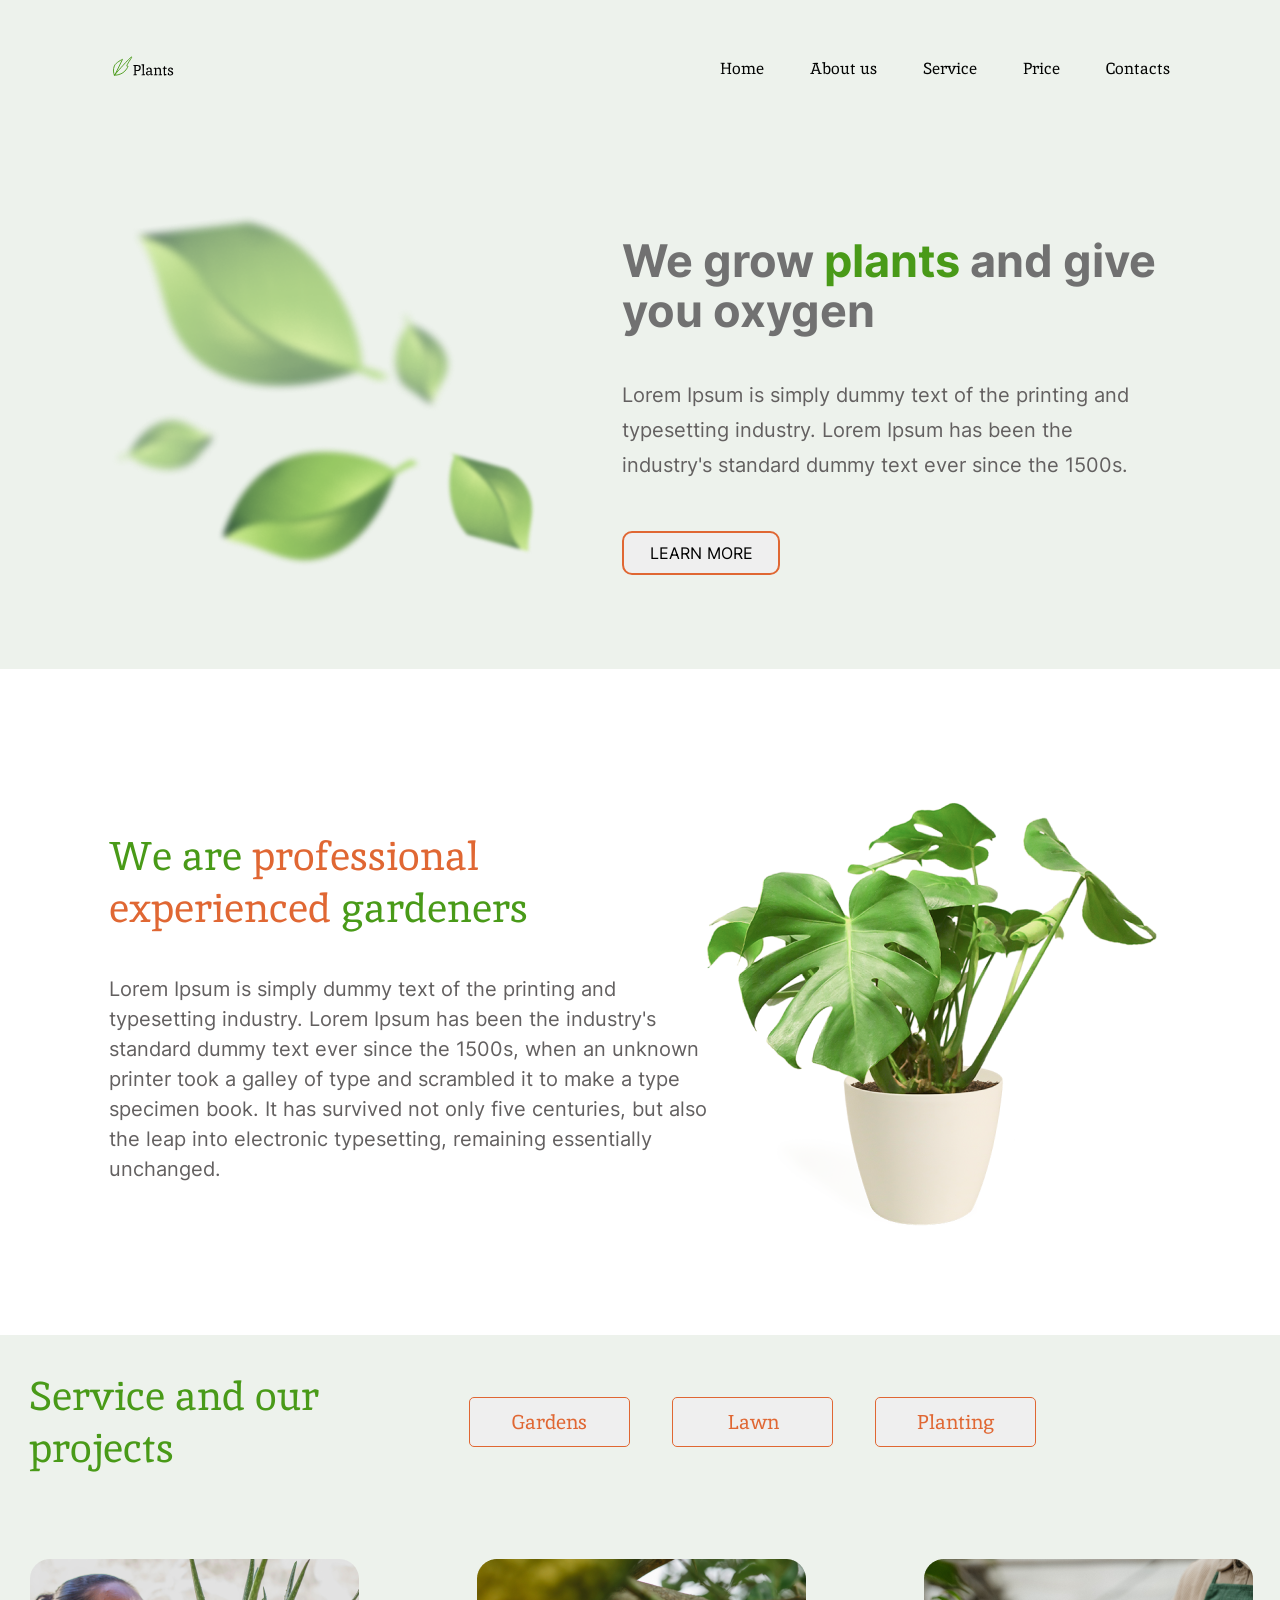
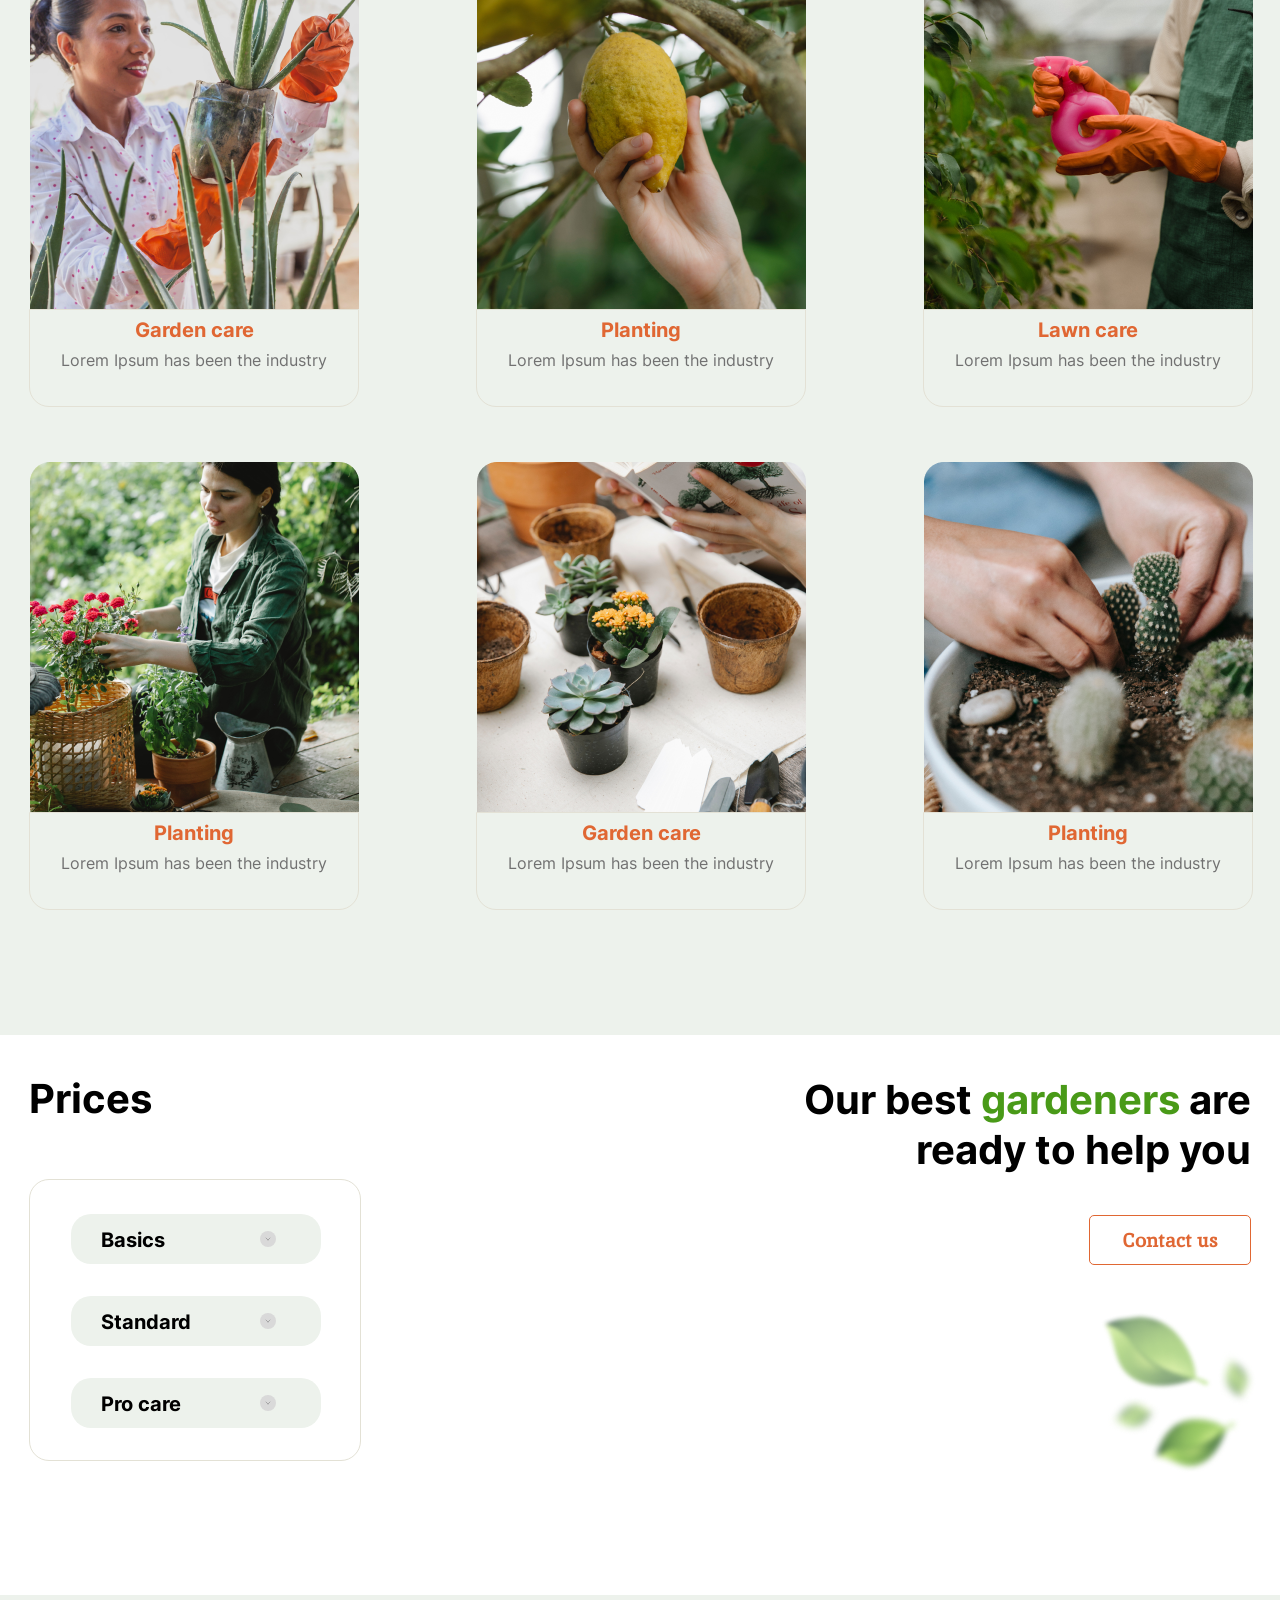
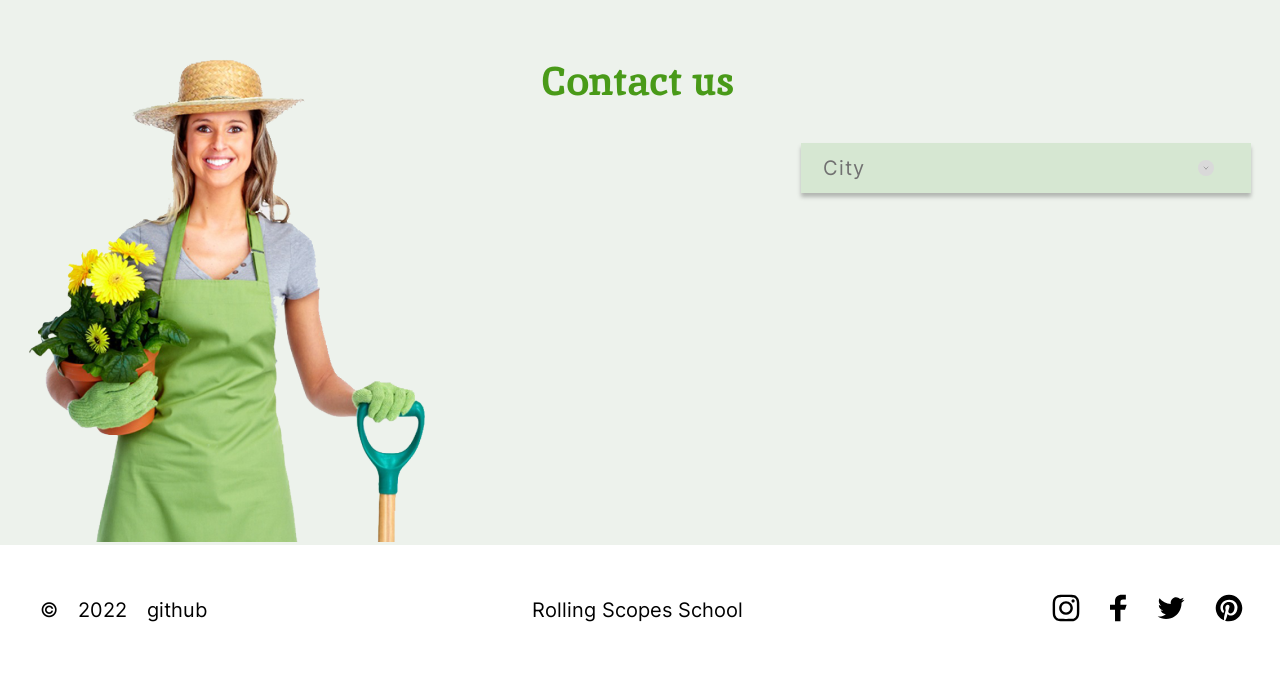
<file: plants/index.html>
<!DOCTYPE html>
<html lang="en">
<head>
    <meta charset="UTF-8">
    <meta http-equiv="X-UA-Compatible" content="IE=edge">
    <meta name="viewport" content="device-width, initial-scale=1.0">
    <title>Plants</title>
    <link rel="stylesheet" href="style.css">
    <link rel="shortcut icon" href="./assets/img/favicon.ico" type="image/x-icon">
</head>
<body>
<header class="header">
    <div class="wrapper">
        <div class="header-wrapper">
            <div class="header-logo">
                <a href="/" class="header-logo-link">
                    <img src="./assets/img/logo.svg" alt="Plants" class="header-logo-pic">
                </a>
                </div>
                <nav class="header-nav">
                    <ul class="nav-list">
                    <li class="nav-item">
                        <a href="#home" class="nav-link">Home</a>
                    </li>
                    <li class="nav-item">
                        <a href="#about" class="nav-link">About us</a>
                    </li>
                    <li class="nav-item">
                        <a href="#service" class="nav-link">Service</a>
                    </li>
                    <li class="nav-item">
                        <a href="#price" class="nav-link">Price</a>
                    </li>
                    <li class="nav-item">
                        <a href="#contacts" class="nav-link">Contacts</a>
                    </li>
                </ul>
            </nav>
        </div>
    </div>
</header>
<main class="main">
    <section class="welcome" id="home">
        <div class="wrapper">
            <div class="welcome-wrapper">
                <div class="welcome-text">
                    <h1 class="welcome-title">We grow <span class="colortext">plants</span> and give you oxygen</h1>
                    <p class="welcome-subtitle">Lorem Ipsum is simply dummy text of the printing and typesetting industry. Lorem Ipsum has been the industry's standard dummy text ever since the 1500s.</p>
                    <button class="welcome-button">Learn more</button>
                </div>
                <div class="welcome-logo">
                    <img src="./assets/img/leafs.png" alt="Leafs" class="welcome-leafs">
                </div>
            </div>
        </div>
    </section>
    <section class="about" id="about">
        <div class="wrapper">
            <div class="about-wrapper">
                <div class="about-text">
                    <h2 class="about-title"><span class="colortext">We are</span> professional experienced <span class="colortext">gardeners</span></h2>
                    <p class="about-subtitle">Lorem Ipsum is simply dummy text of the printing and typesetting industry. Lorem Ipsum has been the industry's standard dummy text ever since the 1500s, when an unknown printer took a galley of type and scrambled it to make a type specimen book. It has survived not only five centuries, but also the leap into electronic typesetting, remaining essentially unchanged. </p>
                </div>
                <div class="about-pic">
                    <img src="./assets/img/houseplant.png" alt="houseplant">
                </div>
            </div>
        </div>
    </section>
    <section class="service" id="service">
        <div class="wrapper">
            <div class="services-wrapper">
                <div class="service-text">
                    <h2 class="service-title">Service and our projects</h2>
                </div>
                <div class="services-btns">
                    <button class="service-button">Gardens</button>
                    <button class="service-button">Lawn</button>
                    <button class="service-button">Planting</button>
                </div>
            </div>
            <div class="cards-wrapper">
                <div class="service-card">
                    <div class="card-pic">
                        <img src="./assets/img/first.png" alt="Garden care">
                    </div>
                    <div class="card-text">
                        <h3 class="card-title">Garden care</h3>
                        <p class="card-desc">Lorem Ipsum has been the industry</p>
                    </div>
                </div>
                <div class="service-card">
                    <div class="card-pic">
                        <img src="./assets/img/second.png" alt="Planting">
                    </div>
                    <div class="card-text">
                        <h3 class="card-title">Planting</h3>
                        <p class="card-desc">Lorem Ipsum has been the industry</p>
                    </div>
                </div>
                <div class="service-card">
                    <div class="card-pic">
                        <img src="./assets/img/third.png" alt="Lawn care">
                    </div>
                    <div class="card-text">
                        <h3 class="card-title">Lawn care</h3>
                        <p class="card-desc">Lorem Ipsum has been the industry</p>
                    </div>
                </div>
                <div class="service-card">
                    <div class="card-pic">
                        <img src="./assets/img/fourth.png" alt="Planting">
                    </div>
                    <div class="card-text">
                        <h3 class="card-title">Planting</h3>
                        <p class="card-desc">Lorem Ipsum has been the industry</p>
                    </div>
                </div>
                <div class="service-card">
                    <div class="card-pic">
                        <img src="./assets/img/fifth.png" alt="Garden care">
                    </div>
                    <div class="card-text">
                        <h3 class="card-title">Garden care</h3>
                        <p class="card-desc">Lorem Ipsum has been the industry</p>
                    </div>
                </div>
                <div class="service-card">
                    <div class="card-pic">
                        <img src="./assets/img/sixth.png" alt="Planting">
                    </div>
                    <div class="card-text">
                        <h3 class="card-title">Planting</h3>
                        <p class="card-desc">Lorem Ipsum has been the industry</p>
                    </div>
                </div>
            </div>
        </div>
    </section>
    <section class="prices" id="price">
        <div class="wrapper">
            <div class="prices-wrapper">
                <div class="prices-options">
                    <div class="prices-text">
                        <h2 class="prices-text">Prices</h2>
                    </div>
                    <div class="praces-list">
                        <div class="praces-list-border">
                            <button class="prices-button">
                                <b class="button-text">Basics</b>
                                <img src="./assets/img/accordion.svg" alt="Ellipse" class="button-pic">
                            </button>
                            <button class="prices-button">
                                <b class="button-text">Standard</b>
                                <img src="./assets/img/accordion.svg" alt="Ellipse" class="button-pic">
                            </button>
                            <button class="prices-button">
                                <b class="button-text">Pro care</b>
                                <img src="./assets/img/accordion.svg" alt="Ellipse" class="button-pic">
                            </button>
                        </div>
                    </div>
                </div>
                <div class="prices-call-us">
                    <div class="call-us-title">
                        <p class="call-us-title">Our best <span class="colortextgreen">gardeners</span> are ready to help you</p>
                    </div>
                    <div class="call-us-btn">
                        <button class="call-us-botton">Contact us</button>
                    </div>
                    <div class="prices-pic">
                        <img src="./assets/img/leafs-prices.png" alt="Leafs">
                    </div>
                </div>
            </div>
        </div>
    </section>
    <section class="contacts" id="contacts">
        <div class="wrapper">
            <div class="contacts-wrapper">
                <div class="contact-women">
                    <img src="./assets/img/contact_woman.png" alt="contact-women" class="contact-women-pic">
                </div>
                <div class="contacts-title">
                    <h2 class="contacts-text">Contact us</h2>
                </div>
                <div class="contacts-button">
                    <button class="contacts-btn">
                        <b class="contacts-btn-text">City</b>
                        <img src="./assets/img/accordion.svg" alt="Ellipse" class="button-pic">
                    </button>
                </div>
            </div>
        </div>
    </section>
</main>
<footer class="footer">
    <div class="wrapper">
        <div class="footer-wrapper">
            <div class="footer-data">
                <p class="data-text">©</p>
                <p class="data-text">2022</p>
                <a href="https://github.com/HRn9" class="my-github"><p class="data-text">github</p></a>
            </div>
            <div class="footer-text">
                <a href="https://rs.school/js-stage0" class="rs"><p class="footer-text">Rolling Scopes School</p></a>
            </div>
            <div class="footer-list">
                <ul class="social-list">
                    <li class="social-item">
                        <a href="#!" class="social-link">
                            <img src="./assets/img/inst-ico.svg" alt="Instagram" class="social-pic">
                        </a>
                    </li>
                    <li class="social-item">
                        <a href="#!" class="social-link">
                            <img src="./assets/img/fb-ico.svg" alt="Facebook" class="social-pic">
                        </a>
                    </li>
                    <li class="social-item">
                        <a href="#!" class="social-link">
                            <img src="./assets/img/tw-ico.svg" alt="Twitter" class="social-pic">
                        </a>
                    </li>
                    <li class="social-item">
                        <a href="#!" class="social-link">
                            <img src="./assets/img/pntrst-ico.svg" alt="Pinterest" class="social-pic">
                        </a>
                    </li>
                </ul>
            </div>
        </div>
    </div>
</footer>
</body>
</html>
</file>
<file: plants/style.css>
/* inika-regular - latin */
@font-face {
    font-family: 'Inika';
    font-style: normal;
    font-weight: 400;
    src: local(''),
         url('./assets/fonts/inika-v21-latin-regular.woff2') format('woff2'), /* Chrome 26+, Opera 23+, Firefox 39+ */
         url('./assets/fonts/inika-v21-latin-regular.woff') format('woff'); /* Chrome 6+, Firefox 3.6+, IE 9+, Safari 5.1+ */
  }
  /* inika-700 - latin */
  @font-face {
    font-family: 'Inika';
    font-style: normal;
    font-weight: 700;
    src: local(''),
         url('./assets/fonts/inika-v21-latin-700.woff2') format('woff2'), /* Chrome 26+, Opera 23+, Firefox 39+ */
         url('./assets/fonts/inika-v21-latin-700.woff') format('woff'); /* Chrome 6+, Firefox 3.6+, IE 9+, Safari 5.1+ */
  }
  /* inter-regular - latin */
@font-face {
    font-family: 'Inter';
    font-style: normal;
    font-weight: 400;
    src: local(''),
         url('./assets/fonts/inter-v12-latin-regular.woff2') format('woff2'), /* Chrome 26+, Opera 23+, Firefox 39+ */
         url('./assets/fonts/inter-v12-latin-regular.woff') format('woff'); /* Chrome 6+, Firefox 3.6+, IE 9+, Safari 5.1+ */
  }
  /* inter-700 - latin */
  @font-face {
    font-family: 'Inter';
    font-style: normal;
    font-weight: 700;
    src: local(''),
         url('./assets/fonts/inter-v12-latin-700.woff2') format('woff2'), /* Chrome 26+, Opera 23+, Firefox 39+ */
         url('./assets/fonts/inter-v12-latin-700.woff') format('woff'); /* Chrome 6+, Firefox 3.6+, IE 9+, Safari 5.1+ */
  }

html {
  box-sizing: border-box;
  scroll-behavior: smooth;
}

  *, *::after, *::before {
  box-sizing: inherit;
}

body {
  margin: 0;
}

.header {
  min-height: 134px;
  background-color: #EDF2EC;
  padding: 42px 110px;
}

.wrapper {
  max-width: 1222px;
  margin: 0 auto;
}

.header-wrapper {
  display: flex;
  justify-content: space-between;
  align-items: center;
}

.header-logo-pic {
  width: 79px;
  height: 21px;
}

.nav-list {
  display: flex;
  flex-wrap: wrap;
}

.nav-item {
  margin-right: 46px;
}

.nav-item:last-child {
  margin-right: 0;
}

.nav-link {
  font-family: 'Inika';
  font-style: normal;
  font-weight: 400;
  font-size: 16px;
  color: #010201;
  text-decoration: none;
}

li {
  list-style-type: none;
}

.nav-link:hover, .nav-link:focus, .nav-link:active {
  color: #E06733;
}



.welcome {  
  height: 532px;
  background-color: #EDF2EC;
  padding: 62px 109px;
}

.welcome-wrapper {
  min-height: 407px;
  display: flex;
  justify-content: space-between;
  flex-direction: row-reverse;
}

.welcome-title {
  max-width: 549px;
  margin-bottom: 42px;
  color: #717171;
  font-family: 'Inter';
  font-style: normal;
  font-weight: 700;
  font-size: 45px;
  line-height: 50px;
}

.colortext {
  color: #499A18;
}

.welcome-subtitle {
  max-width: 525px;
  margin-bottom: 48px;
  color: #636060;
  font-family: 'Inter';
  font-style: normal;
  font-weight: 400;
  font-size: 20px;
  line-height: 35px;
}

.welcome-leafs {
  width: 448px;
  height: 407px;
}

.welcome-button {
  font-family: 'Inter';
  font-style: normal;
  font-weight: 400;
  font-size: 16px;
  line-height: 20px;
  text-transform: uppercase;
  color: #000;
  width: 158px;
  height: 44px;
  border: 2px solid #E06733;
  border-radius: 10px;
  cursor: pointer;
  transition-duration: 0.4s;
}

.welcome-button:hover, .welcome-button:focus, .welcome-button:active {
  color: white;
  background-color: #E06733;
}

.about {
  background-color: #FFFFFF;
  height: 666px;
  padding: 93px 109px;
}

.about-wrapper {
  max-height: 479px;
  display: flex;
  justify-content: space-between;
}

.about-text {
  margin-top: 35px;
  margin-bottom: 20px;
  max-width: 605px;
}

.about-title {
  font-family: 'Inika';
  font-style: normal;
  font-weight: 400;
  font-size: 40px;
  line-height: 52px;
  color: #E06733;
  max-width: 463px;
  margin-bottom: 40px;
}

.about-subtitle {
  font-family: 'Inter';
  font-style: normal;
  font-weight: 400;
  font-size: 20px;
  line-height: 30px;
  color: #636060;
}

.about-pic {
  width: 464px;
  height: 479px;
}

.service {
  background-color: #EDF2EC;
  height: 1300px;
  padding-top: 40px;
}

.services-wrapper {
  max-width: 1007px;
  max-height: 94px;
  display: flex;
  justify-content: space-between;
  align-items: center;
  
}

.service-text {
  max-width: 306px;
  max-height: 94px;
  display: flex;
  align-items: center;
  justify-content: center;
}

.service-title {
  font-family: 'Inika';
  font-style: normal;
  font-weight: 400;
  font-size: 40px;
  line-height: 52px;

  color: #499A18;
}

.services-btns {
  max-height: 559px;
  max-height: 50px;
}

.service-button {
  font-family: 'Inika';
  font-style: normal;
  font-weight: 400;
  font-size: 20px;
  line-height: 26px;
  color: #E06733;
  width: 161px;
  height: 50px;
  border: 1px solid #E06733;
  border-radius: 5px;
  cursor: pointer;
  transition-duration: 0.4s;
  margin-right: 38px;
}

.service-button:last-child {
  margin-right: 0;
}

.service-button:hover, .service-button:focus, .service-button:active {
  color: white;
  background-color: #E06733;
}

.cards-wrapper {
  max-height: 955px;
  margin-top: 90px;
  display: grid;
  grid-template-columns:repeat(3, 330px);
  row-gap: 55px;
  column-gap: 117px;
}

.card-pic {
  max-height: 350px;
}

.card-text {
  display: flex;
  flex-wrap: wrap;
  justify-content: space-around;
  max-width: 330px;
  max-height: 100px;
  border: 1px solid #E3E1D5;
  border-radius: 0px 0px 20px 20px;
}

.card-title {
  font-family: 'Inter';
  font-style: normal;
  font-weight: 700;
  font-size: 20px;
  line-height: 20px;
  color: #E06733;
  margin-top: 10px;
  margin-bottom: 10px;
}

.card-desc {
  font-family: 'Inter';
  font-style: normal;
  font-weight: 400;
  font-size: 16px;
  line-height: 20px;
  color: #717171;
  margin-top: 0px;
  margin-bottom: 36px;
}

.prices {
  background: #FFFFFF;
  height: 560px;
}

.prices-wrapper {
  height: 405px;
  display: flex;
  justify-content: space-between;
}

.prices-options {
  width: 332px;
  margin-bottom: 14px;
}

.prices-text {
  margin-top: 40px;
  font-family: 'Inter';
  font-style: normal;
  font-weight: 700;
  font-size: 40px;
  line-height: 48px;
  width: 135px;
  height: 49px;
  margin-bottom: 55px;
  color: #000000;
}

.praces-list {
  width: 332px;
  height: 282px;
  padding: 34px 41px;
  display: flex;
  flex-direction: column;
  flex-wrap: wrap;
  border: 1px solid #E3E1D5;
  border-radius: 20px;
}

.button-text {
  width: 100px;
  height: 18px;
  font-family: 'Inter';
  font-style: normal;
  font-weight: 700;
  font-size: 20px;
  line-height: 20px;
  color: #000000;
  display: flex;
  justify-content: flex-start;
}

.prices-button {
  width: 250px;
  height: 50px;
  background: #EDF2EC;
  border-radius: 20px;
  margin-bottom: 32px;
  border-color: transparent;
  display: flex;
  justify-content: space-around;
  align-items: center;
  cursor: pointer;
}

.prices-button:last-child {
  margin-bottom: 34px;
}

.prices-call-us {
  width: 452px;
  height: 405px;
  display: flex;
  flex-direction: column;
  align-items: flex-end;
}

.call-us-text {
  margin-bottom: 38px;
  width: 452px;
  height: 103px;
  padding-top: 0px;
  width: 452px;
  height: 103px;
}

.call-us-title {
  font-family: 'Inter';
  font-style: normal;
  font-weight: 700;
  font-size: 40px;
  line-height: 50px;
  text-align: right;
  color: #000000;
}

.colortextgreen {
  color: #499A18;
}

.call-us-botton {
  width: 162px;
  height: 50px;
  font-family: 'Inika';
  font-style: normal;
  font-weight: 700;
  font-size: 20px;
  line-height: 26px;
  text-align: center;
  color: #E06733;
  background-color: #FFFFFF;
  border: 1px solid #E06733;
  border-radius: 5px;
  margin-bottom: 39px;
  cursor: pointer;
}

.call-us-botton:hover, .call-us-botton:focus, .call-us-botton:active {
  color: white;
  background-color: #E06733;
}

.prices-pic {
  width: 152px;
  height: 175px;
}

.contacts {
  height: 550px;
  background: #EDF2EC;
  padding-top: 50px;
}

.contacts-wrapper {
  height: 500px;
  display: flex;
}

.contacts-title {
  width: 195px;
  height: 51px;
  margin-left: 113px;
  margin-right: 64px;
}

.contacts-text {
  margin-top: 10px;
  font-family: 'Inika';
  font-style: normal;
  font-weight: 700;
  font-size: 40px;
  line-height: 52px;
  color: #499A18;
}

.contacts-button {
  margin-top: 98px;
}

.contacts-btn {
  width: 450px;
  height: 50px;
  background: #D6E7D2;
  box-shadow: 0px 4px 4px rgba(0, 0, 0, 0.25);
  border-radius: 0px;
  border-color: transparent;
  cursor: pointer;
  display: flex;
  align-items: center;
  justify-content: space-between;
  padding: 5px 20px;
}

.contacts-btn-text {
  width: 204px;
  height: 40px;
  font-family: 'Inter';
  font-style: normal;
  font-weight: 400;
  font-size: 20px;
  line-height: 40px;
  letter-spacing: 0.05em;
  color: #717171;
  text-align: left;
}

.button-pic {
  margin: 12px 15px;
}

.footer {
  height: 130px;
  background: #FFFFFF;
  padding: 40px;
}

.footer-wrapper {
  height: 50px;
  display: flex;
  justify-content: space-between;
}

.footer-data {
  width: 182px;
  height: 50px;
  display: flex;
  align-items: center;
}

.data-text {
  font-family: 'Inter';
  font-style: normal;
  font-weight: 400;
  font-size: 20px;
  line-height: 50px;
  
  color: #000000;
  margin-right: 20px;
}

.data-text:last-child {
  margin-right: 13px;
}

.footer-text {
  width: 211px;
  font-family: 'Inter';
  font-style: normal;
  font-weight: 400;
  font-size: 20px;
  line-height: 50px;
  color: #000000;
  margin: 0;
  display: flex;
  align-items: center;
}

.footer-list {
  width: 188px;
  height: 50px;
  display: flex;
  align-items: center;
}

.social-list {
  display: flex;
  margin: 0;
  padding-left: 0;
  align-items: center;
}

.social-item {
  margin-right: 30px;
}

.my-github {
  text-decoration: none;
}

.rs {
  text-decoration: none;
}
</file>
